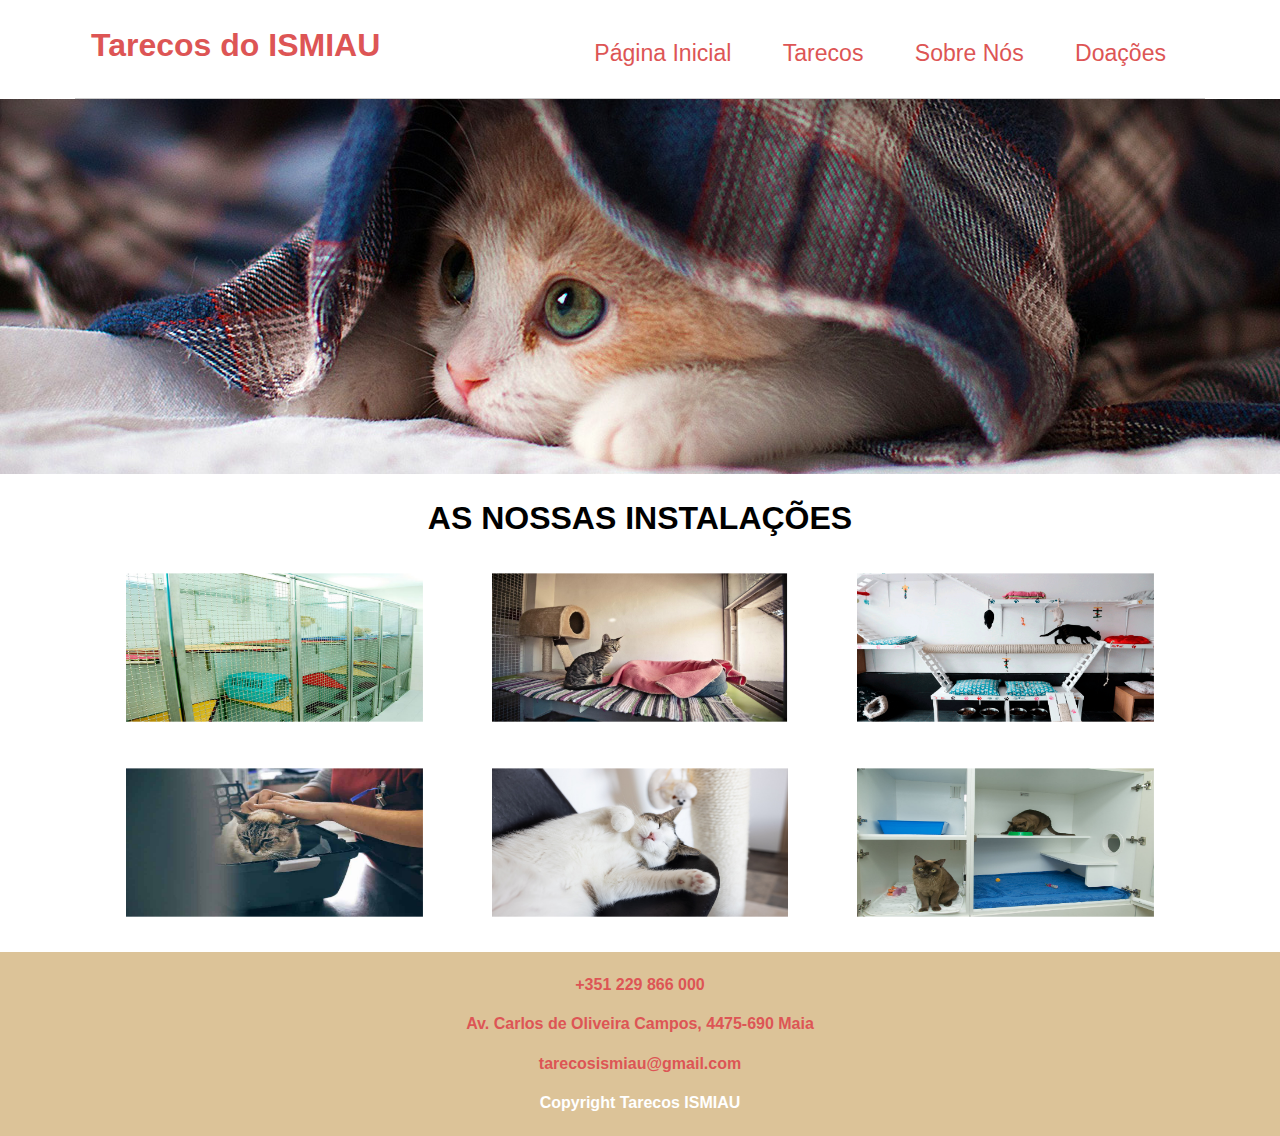
<file: tecnologias/index.html>
<!DOCTYPE html>
<html lang= "pt">
<head>
    <meta charset="UTF-8">
    <meta http-equiv="X-UA-Compatible" content="IE=edge">
    <meta name="viewport" content="width=100%, initial-scale=1.0">
    <title>Tarecos do ISMIAU</title>
    <link rel="stylesheet" href="style.css">
</head>

<body>

<header class="site-header">
  <div class="site-identity">
    <h1><a href="index.html">Tarecos do ISMIAU</a></h1>
  </div>  
  <nav class="site-navigation">
    <ul class="nav">
      <li title= "Acesso à página principal."><a href="index.html">Página Inicial</a></li> 
      <li title= "Conheça os nossos animais!"><a href="tarecos.html">Tarecos</a></li>
      <li title= "Informações sobre a associação."><a href="sobre.html">Sobre Nós</a></li> 
      <li title= "Saiba como doar!"><a href="doacao.html">Doações</a></li> 
    </ul>
  </nav>
</header>

<div class="banner">
<img src="images/banner.jpg" alt="banner" style="width:100%;">
</div>


<h1 style="text-align:center">AS NOSSAS INSTALAÇÕES</h1>
<div class="container">
  <div class="row">
    <div class="column">
      <img src="images/gatos/gato1.jpg" alt = "" style="width:100%">
    </div>
    <div class="column">
      <img src="images/gatos/gato2.jpg" alt = "" style="width:100%">
    </div>
    <div class="column">
      <img src="images/gatos/gato3.jpg" alt = "" style="width:100%">
    </div>
    <div class="column">
      <img src="images/gatos/gato4.jpg" alt = "" style="width:100%">
    </div>
    <div class="column">
      <img src="images/gatos/gato5.jpg" alt = "" style="width:100%">
    </div>
    <div class="column">
      <img src="images/gatos/gato6.jpg" alt = "" style="width:100%">
    </div>
  </div>
</div>

<footer>
  <a href="tel:+351229866000" title="Ligue-nos!"><h4>+351 229 866 000</h4></a>
  <a href="https://goo.gl/maps/TUgp65ujW35V5Zz86" ><h4>Av. Carlos de Oliveira Campos, 4475-690 Maia</h4></a>
  <a href="mailto:tarecosismiau@gmail.com" title = "Envie-nos um email!"><h4>tarecosismiau@gmail.com</h4></a>
  <h4>Copyright Tarecos ISMIAU</h4>
</footer>
</body>
</html>
</file>
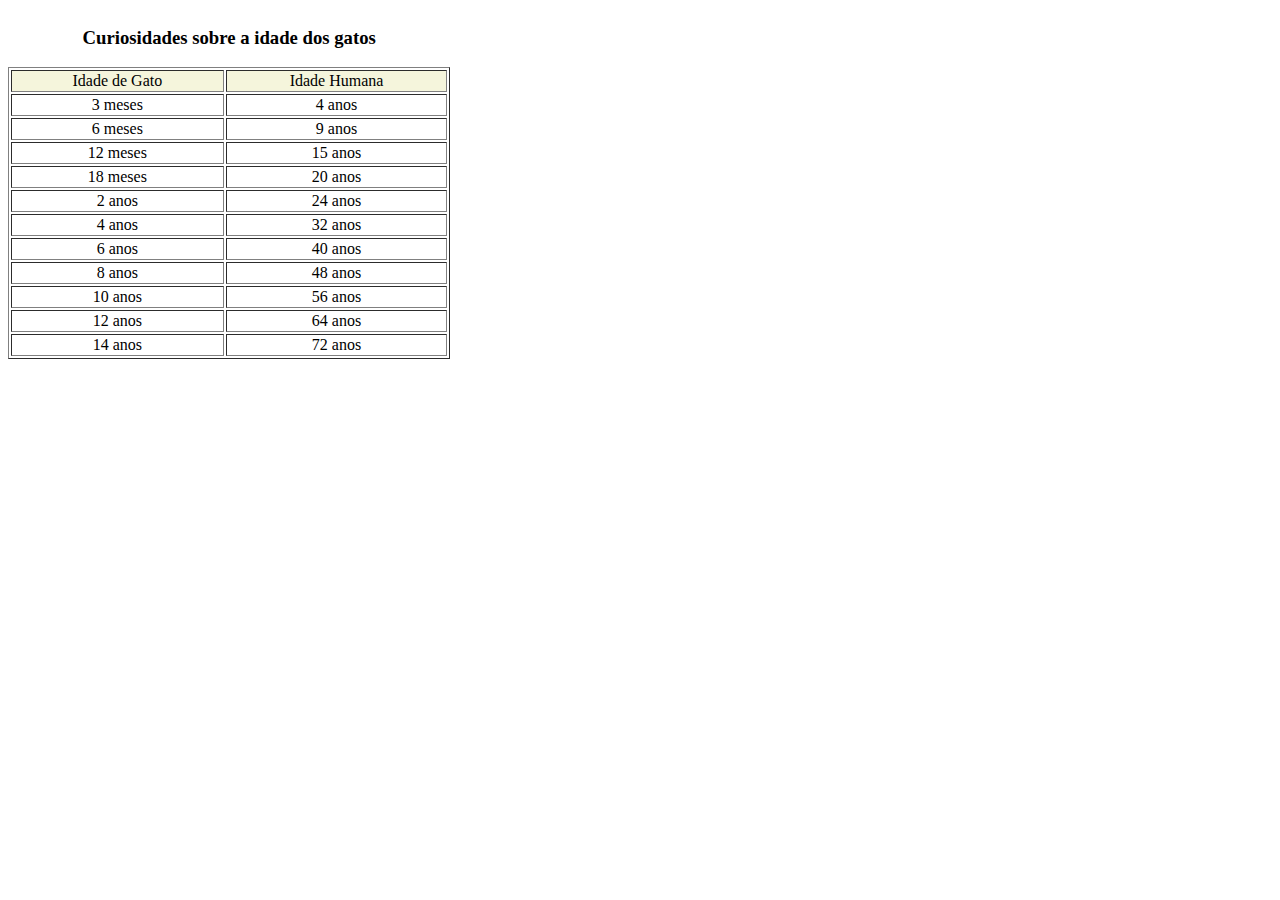
<file: tabela.html>
<!DOCTYPE html>
<html lang="pt">
    <head>
        <meta charset="utf-8"/>
        <meta http-equiv="X-UA-Compatible" content="IE=edge">
        <meta name="viewport" content="width=device-width, initial-scale=1.0">
        <meta name="description" content="Página Pessoal"/>
        <meta name="author" content="Filipa Andrez"/>
        <meta http-equiv="refresh" content="15"/>
        <title>tabela</title>
        <link rel="stylesheet" href="tableta.css" type="text/css">
    </head>
    <body>
        <table border="1">
            <caption>
                <h3 id="Curiosidade">Curiosidades sobre a idade dos gatos</h3>
            </caption>
            <thead>
                <tr>
                    <td>Idade de Gato</td>
                    <td>Idade Humana</td>
                </tr>
            </thead>
            <tbody>
                <tr>
                    <td>3 meses</td>
                    <td>4 anos</td>
                </tr>
                <tr>
                    <td>6 meses</td>
                    <td>9 anos</td>
                </tr>
                <tr>
                    <td>12 meses</td>
                    <td>15 anos</td> 
                </tr>
                <tr>
                    <td>18 meses</td>
                    <td>20 anos</td> 
                </tr>
                <tr>
                    <td>2 anos</td>
                    <td>24 anos</td> 
                </tr>
                <tr>
                    <td>4 anos</td>
                    <td>32 anos</td> 
                </tr>
                <tr>
                    <td>6 anos</td>
                    <td>40 anos</td> 
                </tr>
                <tr>
                    <td>8 anos</td>
                    <td>48 anos</td> 
                </tr>
                <tr>
                    <td>10 anos</td>
                    <td>56 anos</td> 
                </tr>
                <tr>
                    <td>12 anos</td>
                    <td>64 anos</td> 
                </tr>
                <tr>
                    <td>14 anos</td>
                    <td>72 anos</td> 
                </tr>
            </tbody>
        </table>
    </body>   
</html>
</file>
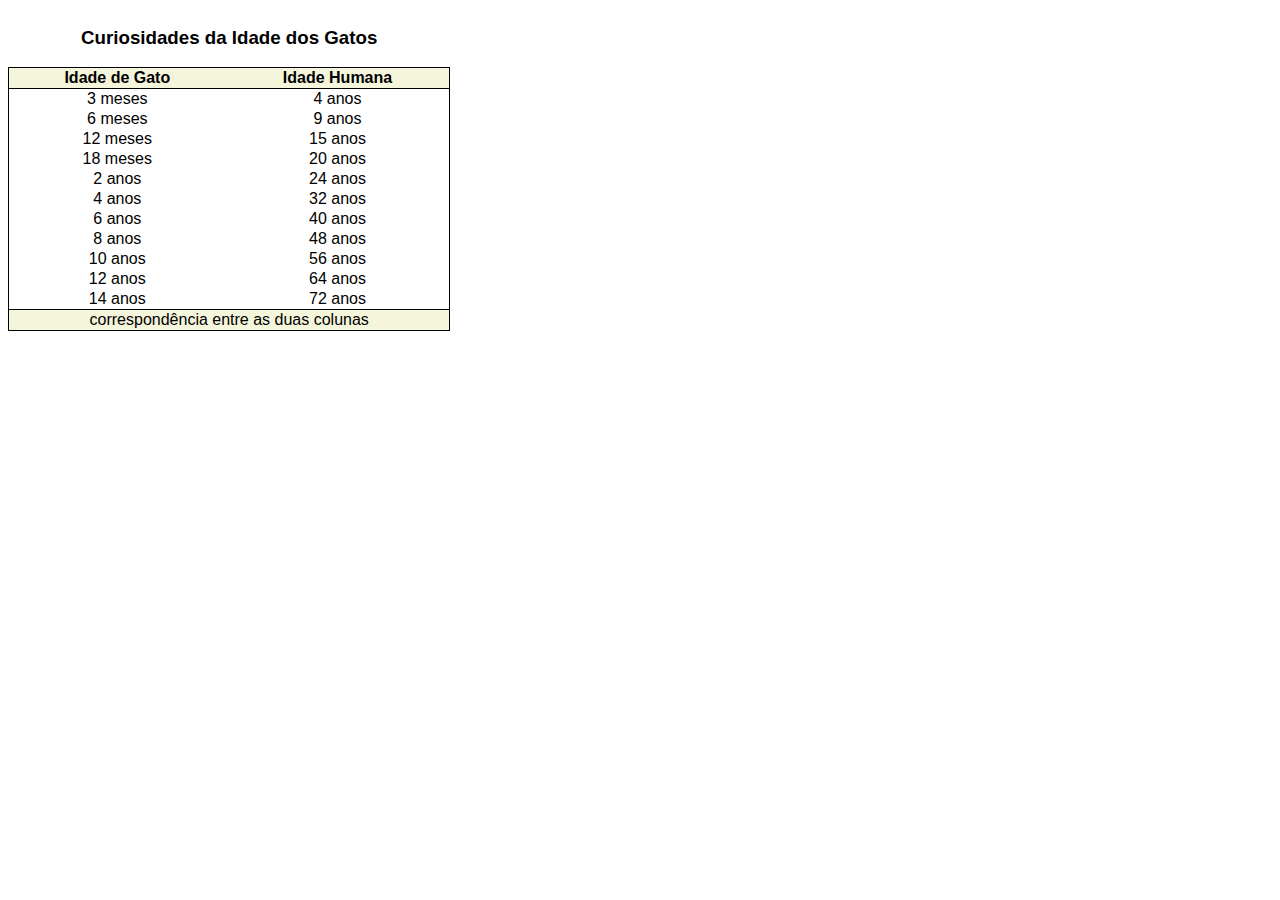
<file: Tabela_ComparaçãoIdades/tabela.html>
<!DOCTYPE html>
<html lang="pt">
    <head>
        <meta charset="utf-8"/>
        <meta http-equiv="X-UA-Compatible" content="IE=edge">
        <meta name="viewport" content="width=device-width, initial-scale=1.0">
        <meta name="description" content="Página Pessoal"/>
        <meta name="author" content="Filipa Andrez"/>
        <meta http-equiv="refresh" content="15"/>
        <title>tabela</title>
        <link rel="stylesheet" href="tableta.css" type="text/css">
    </head>
    <body>
        <table>
            <caption>
                <h3 id="Curiosidade">Curiosidades da Idade dos Gatos</h3>
            </caption>
            <thead>
                <tr>
                    <td>Idade de Gato</td>
                    <td>Idade Humana</td>
                </tr>
            </thead>
            <tbody>
                <tr>
                    <td>3 meses</td>
                    <td>4 anos</td>
                </tr>
                <tr>
                    <td>6 meses</td>
                    <td>9 anos</td>
                </tr>
                <tr>
                    <td>12 meses</td>
                    <td>15 anos</td> 
                </tr>
                <tr>
                    <td>18 meses</td>
                    <td>20 anos</td> 
                </tr>
                <tr>
                    <td>2 anos</td>
                    <td>24 anos</td> 
                </tr>
                <tr>
                    <td>4 anos</td>
                    <td>32 anos</td> 
                </tr>
                <tr>
                    <td>6 anos</td>
                    <td>40 anos</td> 
                </tr>
                <tr>
                    <td>8 anos</td>
                    <td>48 anos</td> 
                </tr>
                <tr>
                    <td>10 anos</td>
                    <td>56 anos</td> 
                </tr>
                <tr>
                    <td>12 anos</td>
                    <td>64 anos</td> 
                </tr>
                <tr>
                    <td>14 anos</td>
                    <td>72 anos</td> 
                </tr>
            </tbody>
            <tfoot>
                <tr>
                    <td colspan="2">correspondência entre as duas colunas</td>
                </tr>
            </tfoot>
        </table>
    </body>   
</html>
</file>
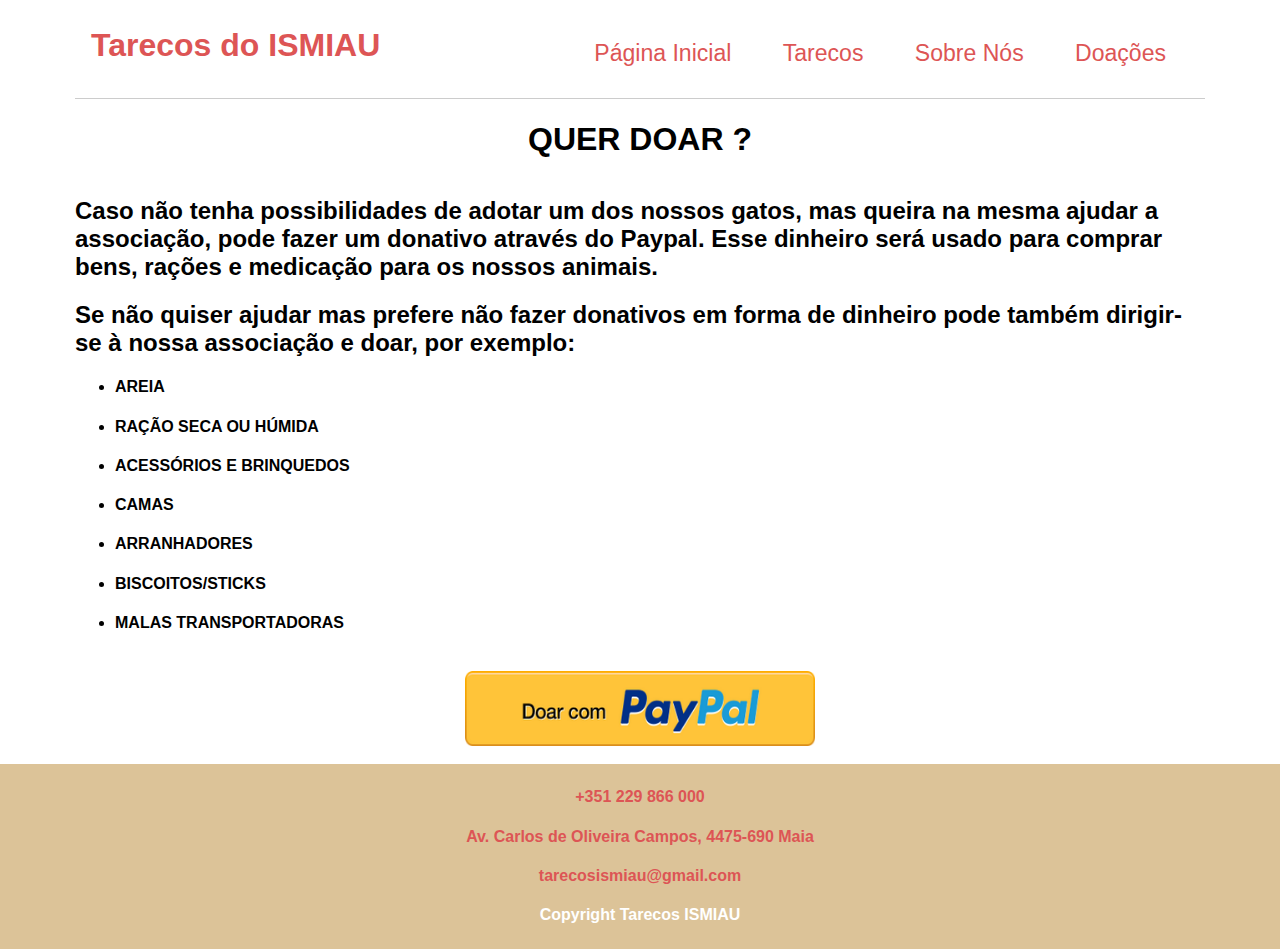
<file: tecnologias/doacao.html>
<!DOCTYPE html>
<html lang="pt">
<head>
    <meta charset="UTF-8">
    <meta http-equiv="X-UA-Compatible" content="IE=edge">
    <meta name="viewport" content="width=100%, initial-scale=1.0">
    <title>Tarecos do ISMIAU</title>
    <link rel="stylesheet" href="style.css">
</head>

<body>
<header  class="site-header">
  <div class="site-identity">
    <h1><a href="index.html">Tarecos do ISMIAU</a></h1>
  </div>  
  <nav class="site-navigation">
    <ul class="nav">
      <li title= "Acesso à página principal."><a href="index.html">Página Inicial</a></li> 
      <li title= "Conheça os nossos animais!"><a href="tarecos.html">Tarecos</a></li>
      <li title= "Informações sobre a associação."><a href="sobre.html">Sobre Nós</a></li> 
      <li title= "Saiba como doar!"><a href="doacao.html">Doações</a></li> 
    </ul>
  </nav>
</header>
<h1 style="text-align:center">QUER DOAR ?</h1><br>

<h2>Caso não tenha possibilidades de adotar um dos nossos gatos, mas queira na mesma ajudar a associação, pode fazer um donativo através do Paypal. 
Esse dinheiro será usado para comprar bens, rações e medicação para os nossos animais.</h2>


<h2>Se não quiser ajudar mas prefere não fazer donativos em forma de dinheiro pode também dirigir-se à nossa associação e doar, por exemplo:</h2>
<ul>
  <li><h4>AREIA</h4></li>
  <li><h4>RAÇÃO SECA OU HÚMIDA</h4></li>
  <li><h4>ACESSÓRIOS E BRINQUEDOS</h4></li>
  <li><h4>CAMAS</h4></li>
  <li><h4>ARRANHADORES</h4></li>
  <li><h4>BISCOITOS/STICKS</h4></li>
  <li><h4>MALAS TRANSPORTADORAS</h4></li>
</ul>
<br>

<a href="https://www.paypal.com/myaccount/summary">  
<img class ="center" src="images/paypal.png" alt=""><br></a>




<footer>
  <a href="tel:+351229866000" title="Ligue-nos!"><h4>+351 229 866 000</h4></a><p>
  <a href="https://goo.gl/maps/TUgp65ujW35V5Zz86" ><h4>Av. Carlos de Oliveira Campos, 4475-690 Maia</h4></a>
  <a href="mailto:tarecosismiau@gmail.com" title = "Envie-nos um email!"><h4>tarecosismiau@gmail.com</h4></a>
  <h4>Copyright Tarecos ISMIAU</h4>
</footer>
</body>


</html>
</file>
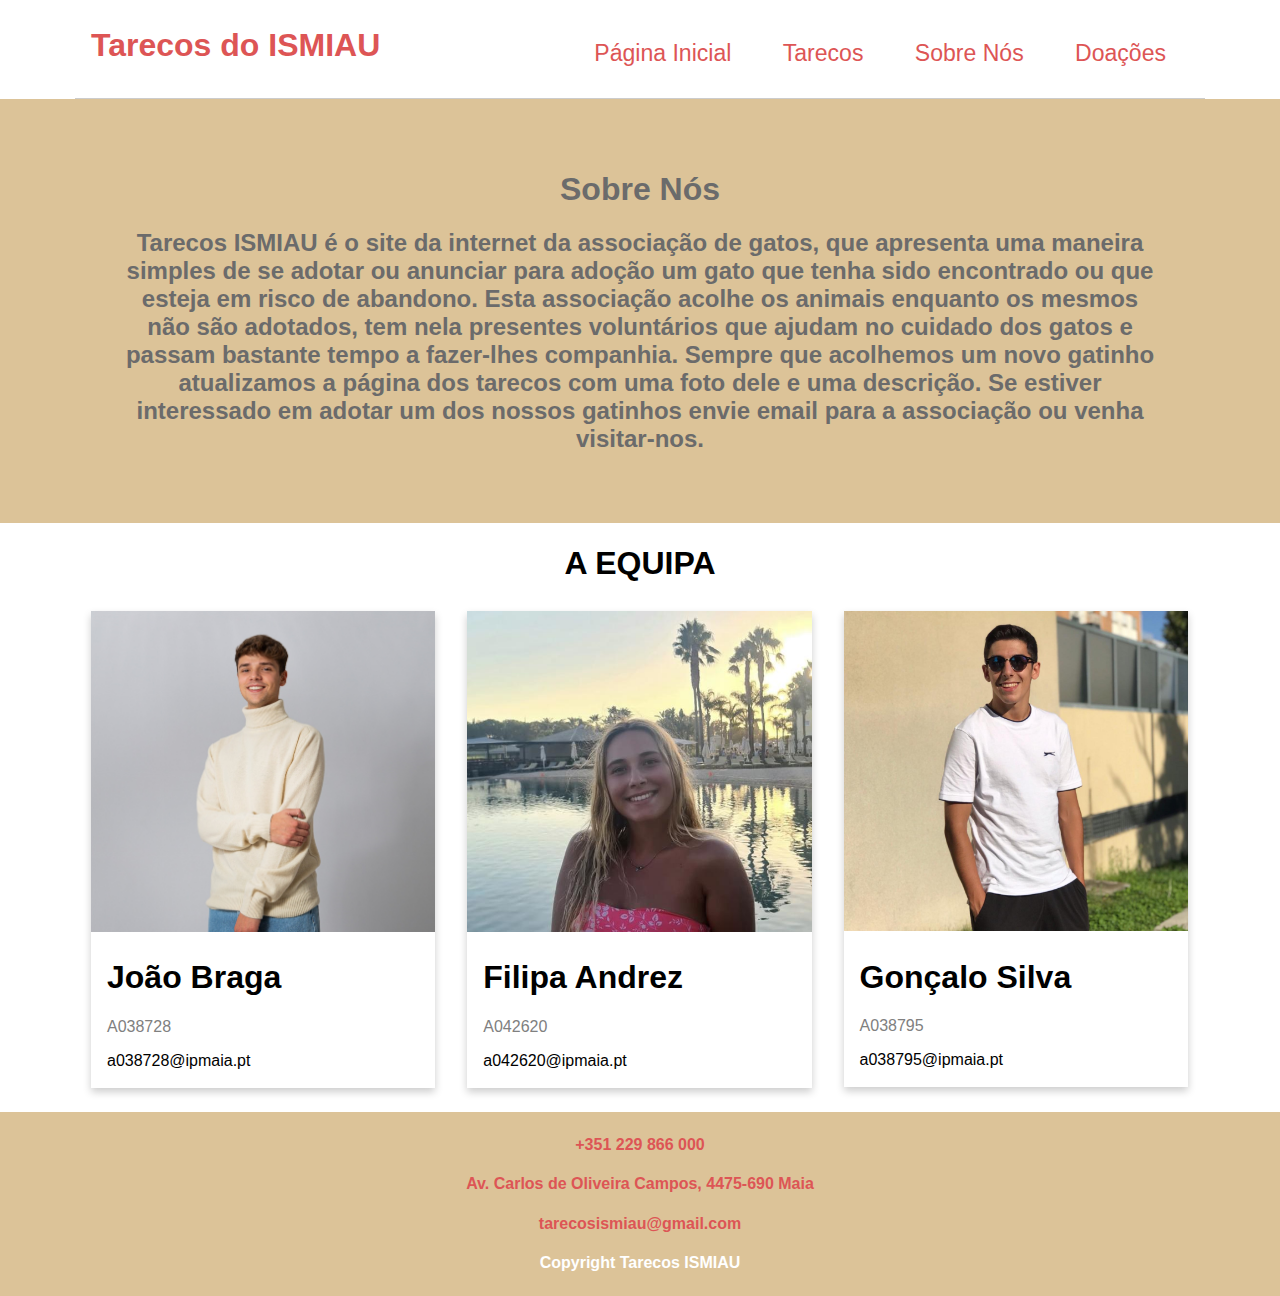
<file: tecnologias/sobre.html>
<!DOCTYPE html>
<html lang= "pt">
<head>
    <meta charset="UTF-8">
    <meta http-equiv="X-UA-Compatible" content="IE=edge">
    <meta name="viewport" content="width=100%, initial-scale=1.0">
    <title>Sobre Nós</title>
    <link rel="stylesheet" href="style.css">
</head>
<body>

<header  class="site-header">
  <div class="site-identity">
    <h1><a href="index.html">Tarecos do ISMIAU</a></h1>
  </div>  
  <nav class="site-navigation">
    <ul class="nav">
      <li title= "Acesso à página principal."><a href="index.html">Página Inicial</a></li> 
      <li title= "Conheça os nossos animais!"><a href="tarecos.html">Tarecos</a></li>
      <li title= "Informações sobre a associação."><a href="sobre.html">Sobre Nós</a></li> 
      <li title= "Saiba como doar!"><a href="doacao.html">Doações</a></li> 
    </ul>
  </nav>
</header>

<div class="about-section">
  <h1>Sobre Nós</h1>
  <h2>Tarecos ISMIAU é o site da internet da associação de gatos, que apresenta uma maneira simples de se adotar ou anunciar para adoção um gato que tenha sido encontrado ou que esteja em risco de abandono. Esta associação acolhe os animais enquanto os mesmos não são adotados, tem nela presentes voluntários que ajudam no cuidado dos gatos e passam bastante tempo a fazer-lhes companhia. Sempre que acolhemos um novo gatinho atualizamos a página dos tarecos com uma foto dele e uma descrição. Se estiver interessado em adotar um dos nossos gatinhos envie email para a associação ou venha visitar-nos.</h2>
</div>

<h1 style="text-align:center">A EQUIPA</h1>
<div class="row">
  <div class="column">
    <div class="card">
      <img src="images/equipa/joao.jpg" alt="joao" style="width:100%">
      <div class="container">
        <h1>João Braga</h1>
        <p class="numero">A038728</p>
        <p>a038728@ipmaia.pt</p>
      </div>
    </div>
  </div>

  <div class="column">
    <div class="card">
      <img src="images/equipa/filipa.jpg" alt="filipa" style="width:100%">
      <div class="container">
        <h1>Filipa Andrez</h1>
        <p class="numero">A042620</p>
        <p>a042620@ipmaia.pt</p>
      </div>
    </div>
  </div>
  
  <div class="column">
    <div class="card">
      <img src="images/equipa/silva.jpg" alt="goncalo" style="width:100%">
      <div class="container">
        <h1>Gonçalo Silva</h1>
        <p class="numero">A038795</p>
        <p>a038795@ipmaia.pt</p>
      </div>
    </div>
  </div>
</div>

<footer>
  <a href="tel:+351229866000" title="Ligue-nos!"><h4>+351 229 866 000</h4></a>
  <a href="https://goo.gl/maps/TUgp65ujW35V5Zz86" ><h4>Av. Carlos de Oliveira Campos, 4475-690 Maia</h4></a>
  <a href="mailto:tarecosismiau@gmail.com" title = "Envie-nos um email!"><h4>tarecosismiau@gmail.com</h4></a>
  <h4>Copyright Tarecos ISMIAU</h4>
</footer>
</body>
</html>
</file>
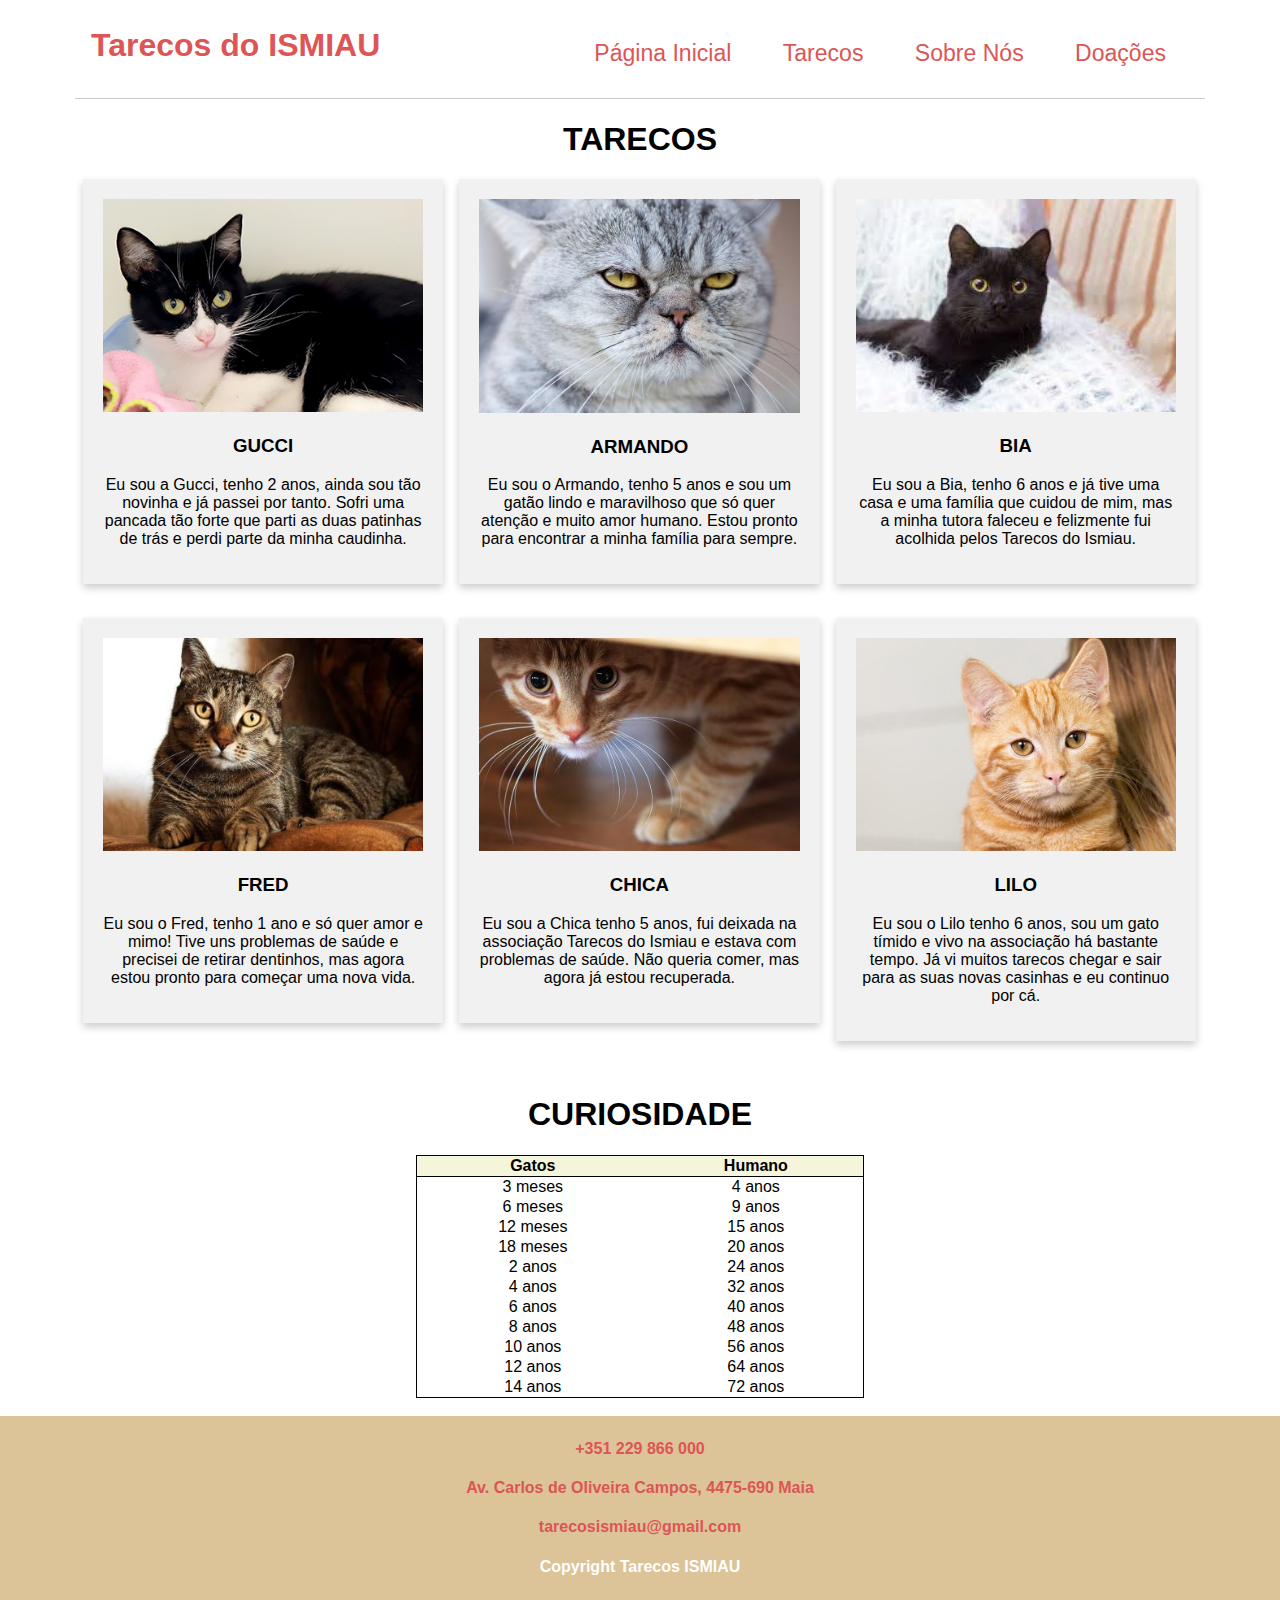
<file: tecnologias/tarecos.html>
<!DOCTYPE html>
<html lang= "pt">
<head>
    <meta charset="UTF-8">
    <meta http-equiv="X-UA-Compatible" content="IE=edge">
    <meta name="viewport" content="width=100%, initial-scale=1.0">
    <title>TARECOS</title>
    <link rel="stylesheet" href="style.css">
</head>
<body>

<header  class="site-header">
  <div class="site-identity">
    <h1><a href="index.html">Tarecos do ISMIAU</a></h1>
  </div>  
  <nav class="site-navigation">
    <ul class="nav">
      <li title= "Acesso à página principal."><a href="index.html">Página Inicial</a></li> 
      <li title= "Conheça os nossos animais!"><a href="tarecos.html">Tarecos</a></li>
      <li title= "Informações sobre a associação."><a href="sobre.html">Sobre Nós</a></li> 
      <li title= "Saiba como doar!"><a href="doacao.html">Doações</a></li> 
    </ul>
  </nav>
</header>
  
<h1 style="text-align:center">TARECOS</h1>
<div class="row" >
  <div class="column">
    <div class="tcard">
    <img src="images/tarecos/gucci.jpg" alt="Gucci" style="width:100%">
      <h3>GUCCI</h3>
      <p>Eu sou a Gucci, tenho 2 anos, ainda sou tão novinha e já passei por tanto. Sofri uma pancada tão forte que parti as duas patinhas de trás e perdi parte da minha caudinha.</p>
    </div>
  </div>

  <div class="column">
  <div class="tcard">
    <img src="images/tarecos/armando.jpg" alt="Armando" style="width:100%">
      <h3>ARMANDO</h3>
      <p>Eu sou o Armando, tenho 5 anos e sou um gatão lindo e maravilhoso que só quer atenção e muito amor humano.
        Estou pronto para encontrar a minha família para sempre.</p>
    </div>
  </div>
  
  <div class="column">
  <div class="tcard">
    <img src="images/tarecos/bia.jpg" alt="Bia" style="width:100%">
      <h3>BIA</h3>
      <p>Eu sou a Bia, tenho 6 anos e já tive uma casa e uma família que cuidou de mim, mas a minha tutora faleceu e felizmente fui acolhida pelos Tarecos do Ismiau.</p>
    </div>
  </div>
</div>
<br>
  <div class="row" >
  <div class="column">
  <div class="tcard">
    <img src="images/tarecos/fred.jpg" alt="Fred" style="width:100%">
      <h3>FRED</h3>
      <p>Eu sou o Fred, tenho 1 ano e só quer amor e mimo! Tive uns problemas de saúde e precisei de retirar dentinhos, mas agora estou pronto para começar uma nova vida.</p>
    </div>
  </div>

  <div class="column">
  <div class="tcard">
    <img src="images/tarecos/chica.jpg" alt="Chica" style="width:100%">
      <h3>CHICA</h3>
      <p>Eu sou a Chica tenho 5 anos, fui deixada na associação Tarecos do Ismiau e estava com problemas de saúde. Não queria comer, mas agora já estou recuperada.</p>
    </div>
  </div>

  <div class="column">
  <div class="tcard">
    <img src="images/tarecos/lilo.jpg" alt="Lilo" style="width:100%">
      <h3>LILO</h3>
      <p>Eu sou o Lilo tenho 6 anos, sou um gato tímido e vivo na associação há bastante tempo. Já vi muitos tarecos chegar e sair para as suas novas casinhas e eu continuo por cá.</p>
    </div>
    <br>
  </div>
</div>
<h1 style="text-align:center">CURIOSIDADE</h1>
<table id="demo" class="table"></table><br>

<footer>
  <a href="tel:+351229866000" title="Ligue-nos!"><h4>+351 229 866 000</h4></a>
  <a href="https://goo.gl/maps/TUgp65ujW35V5Zz86" ><h4>Av. Carlos de Oliveira Campos, 4475-690 Maia</h4></a>
  <a href="mailto:tarecosismiau@gmail.com" title = "Envie-nos um email!"><h4>tarecosismiau@gmail.com</h4></a>
  <h4>Copyright Tarecos ISMIAU</h4>
</footer>

 <script>
 function loadXMLDoc(){
            const xhttp = new XMLHttpRequest();
            xhttp.onload = function(){
                const xmlDoc = xhttp.responseXML;
                const cd = xmlDoc.getElementsByTagName("Idade")
                myFunction(cd)
            }
            xhttp.open("GET", "comparacao_idades.xml")
            xhttp.send();
        }
        
        function myFunction(cd){
            let table ="<thead><tr><th>Gatos</th><th>Humano</th></tr></thead>";
            for(let i = 0 ; i<cd.length ; i++){
                table+= "<tr><td>" + 
                    cd[i].getElementsByTagName("gato")[0].childNodes[0].nodeValue +
                    "</td><td>" +
                    cd[i].getElementsByTagName("humano")[0].childNodes[0].nodeValue +
                    "</td>" 
            }
            document.getElementById("demo").innerHTML=table
        }
        loadXMLDoc();
</script>
</body>
</html>
</file>
<file: tecnologias/style.css>
body {
  font-family:'Calibri', sans-serif;
  margin: 0;
}

html {
  box-sizing: border-box;
}

/* HEADER */ 

  a {
    text-decoration: none;
    color: rgb(221, 85, 85);
  }
  h2{
    margin-top: auto;
    margin-left: 75px;
    margin-right: 75px;
  }

  ul li{
    margin-top: auto;
    margin-left: 75px;
    margin-right: 75px;
  }

  .site-header { 
    border-bottom: 1px solid #ccc;
    padding: .5em 1em;
    display: flex;
    justify-content: space-between;
    margin-left: 75px;
    margin-right: 75px;
  }
  
  .site-identity h1 {
    font-size: 2.0em;
    margin: .6em 0;
    display: inline-block;
  }
  
  
  .site-navigation ul, 
  .site-navigation li {
    margin: 0; 
    padding: 0;
    font-size: 1.2em;
  }
  
  .site-navigation li {
    display: inline-block;
    margin: 1.4em 1em 1em 1em;
  }

  /* FOOTER */ 

  
  footer {
    text-align: center;
    padding: 3px;
    background-color: #aa6e0669;
    color: white;
    margin :0 auto;
  }
  /* BANNER */

  .banner { 
    position: relative; 
    width: 100%;
 }


 /* GALERIA */

/* Position the image container (needed to position the left and right arrows) */
.container {
  position: relative;
}

/* Six columns side by side */
.column {
  float: left;
  width: 16.66%;
}

.center {
  display: block;
  margin-left: auto;
  margin-right: auto;
  width: 50%;
}

/* SOBRE NÓS */

*, *:before, *:after {
  box-sizing: inherit;
}

.row {
  margin-left: 75px;
  margin-right: 75px;
}
.column {
  float: left;
  width: 33.3%;
  margin-bottom: 16px;
  padding: 0 8px;
}

.card {
  box-shadow: 0 4px 8px 0 rgba(0, 0, 0, 0.2);
  margin: 8px;
  align-items: center;
}

.about-section {
  padding: 50px;
  text-align: center;
  background-color: #aa6e0669;
  color: rgb(107, 107, 107);
}

.container {
  padding: 2px 16px
}

.container::after, .row::after {
  content: "";
  clear: both;
  display: table;
}

.numero {
  color: grey;
}

/* TARECOS */

/* Style the counter cards */
.tcard {
  box-shadow: 0 4px 8px 0 rgba(0, 0, 0, 0.2);
  padding: 20px;
  text-align: center;
  background-color: #f1f1f1;
}

/* TABELA */

table{
  border: 1px solid black;
  border-collapse: collapse;
  width: 35%;
  text-align: center;
  margin-left: auto;
  margin-right: auto;
}
thead{
  background-color: beige;
  font-weight: bold;
  border: 1px solid black;
}
tfoot{
  border: 1px solid black;
  background-color: beige;
}
 
/* IMAGEM PAYPAL */

.center {
  display: block;
  margin-left: auto;
  margin-right: auto;
  width: 350px;
  height: 75px;
}
</file>
<file: tableta.css>
table {
    width: 35%;
    text-align: center;
    
}
thead{
    background-color: beige;
}
</file>
<file: Tabela_ComparaçãoIdades/tableta.css>
table{
    border: 1px solid black;
    border-collapse: collapse;
    width: 35%;
    text-align: center;
    font-style: normal;
    font-family: Arial, Helvetica, sans-serif;
}
thead{
    background-color: beige;
    font-weight: bold;
    border: 1px solid black;
}
tfoot{
    border: 1px solid black;
    background-color: beige;
}
</file>
